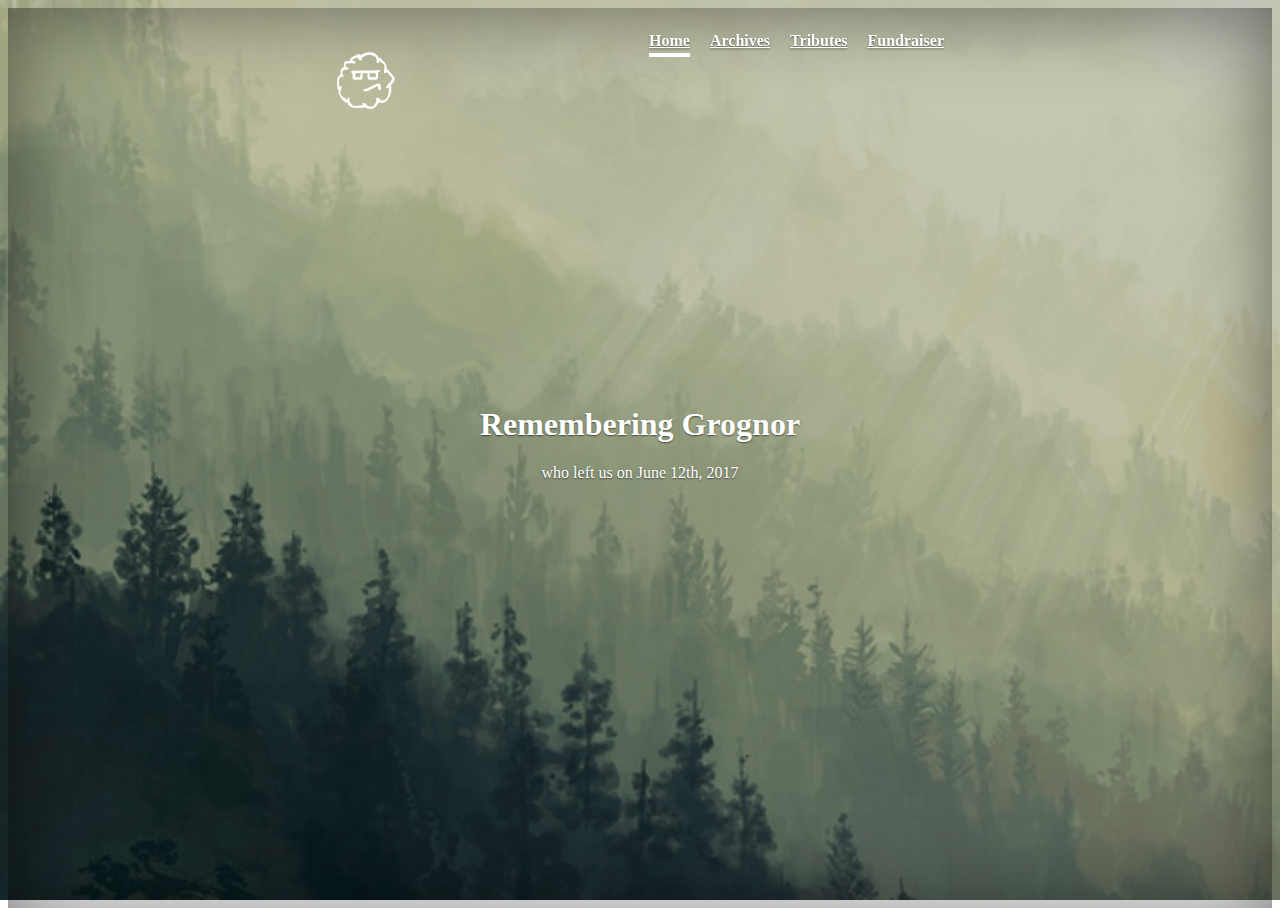
<file: index.html>
<!DOCTYPE html>
<html lang="en">
  <head>
    <meta charset="utf-8">
    <meta name="viewport" content="width=device-width, initial-scale=1, shrink-to-fit=no">
    <link rel="stylesheet" href="https://maxcdn.bootstrapcdn.com/bootstrap/4.0.0-beta/css/bootstrap.min.css" integrity="sha384-/Y6pD6FV/Vv2HJnA6t+vslU6fwYXjCFtcEpHbNJ0lyAFsXTsjBbfaDjzALeQsN6M" crossorigin="anonymous">
    <link href="css/cover.css" rel="stylesheet">
  </head>
  <body>
    <div class="site-wrapper">
      <div class="site-wrapper-inner">
        <div class="cover-container">
          <div class="masthead clearfix">
            <div class="inner">
              <h3 class="masthead-brand"><img src="img/grognor.png"></h3>
              <nav class="nav nav-masthead">
                <a class="nav-link active" href="#">Home</a>
                <a class="nav-link" href="archives.html">Archives</a>
                <a class="nav-link" href="tributes.html">Tributes</a>
                <a class="nav-link" href="fundraiser.html">Fundraiser</a>
              </nav>
            </div>
          </div>
          <div class="inner cover">
            <h1 class="cover-heading">Remembering Grognor</h1>
            <p class="lead">who left us on June 12th, 2017</p>
           
            <p class="lead">
              <a href="#" class="btn btn-lg btn-secondary" id="remember-button">Remember <span id="memory-count"></span></a>
              <img id="connie" src="img/connie.gif">
            </p>
          </div>
        </div>
      </div>
    </div>

    <script src="https://code.jquery.com/jquery-3.2.1.min.js" integrity="sha256-hwg4gsxgFZhOsEEamdOYGBf13FyQuiTwlAQgxVSNgt4=" crossorigin="anonymous"></script>
    <script src="https://cdnjs.cloudflare.com/ajax/libs/popper.js/1.11.0/umd/popper.min.js" integrity="sha384-b/U6ypiBEHpOf/4+1nzFpr53nxSS+GLCkfwBdFNTxtclqqenISfwAzpKaMNFNmj4" crossorigin="anonymous"></script>
    <script src="https://maxcdn.bootstrapcdn.com/bootstrap/4.0.0-beta/js/bootstrap.min.js" integrity="sha384-h0AbiXch4ZDo7tp9hKZ4TsHbi047NrKGLO3SEJAg45jXxnGIfYzk4Si90RDIqNm1" crossorigin="anonymous"></script>
    <script src="js/script.js"></script>
  </body>
</html>
</file>
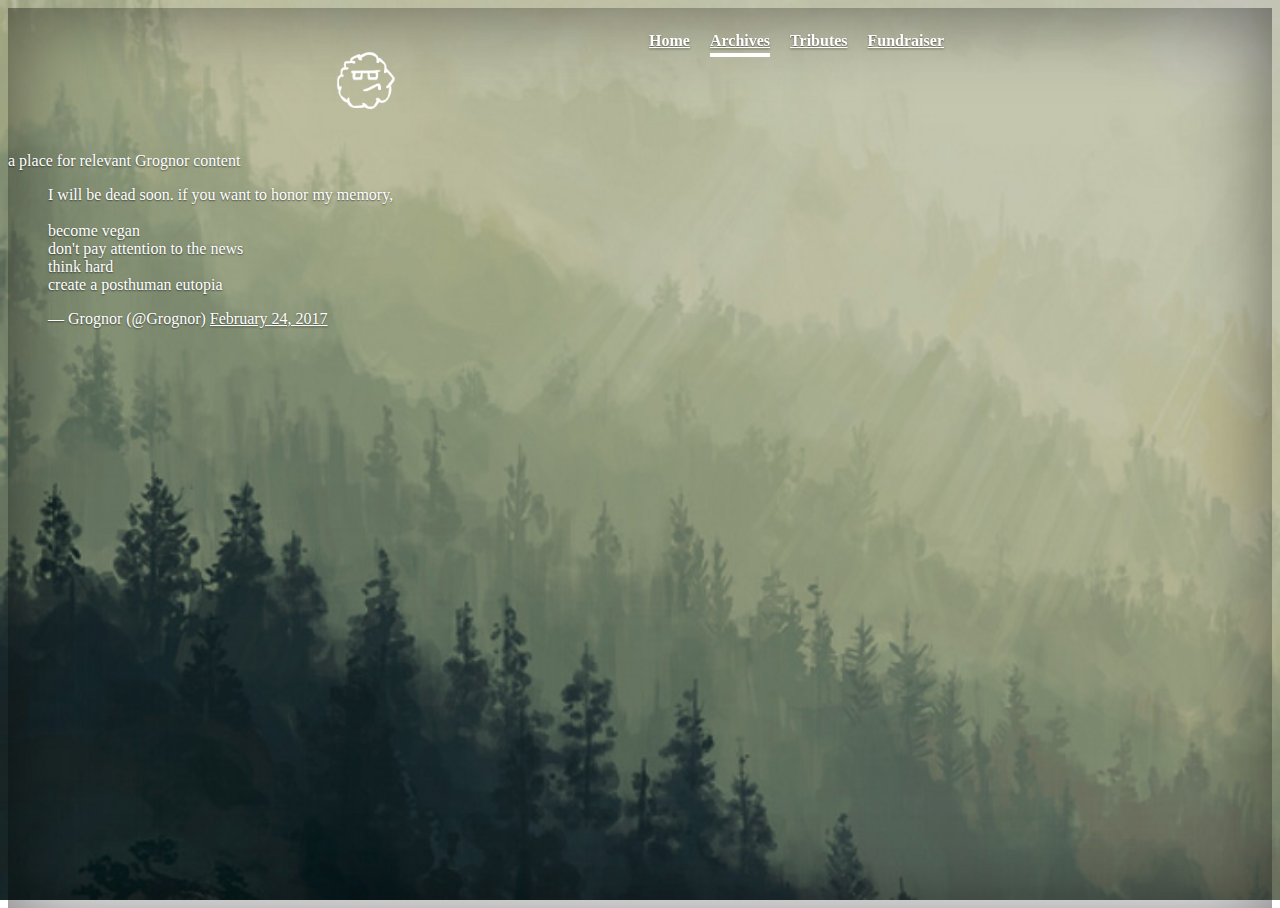
<file: archives.html>
<!DOCTYPE html>
<html lang="en">
  <head>
    <meta charset="utf-8">
    <meta name="viewport" content="width=device-width, initial-scale=1, shrink-to-fit=no">
    <link rel="stylesheet" href="https://maxcdn.bootstrapcdn.com/bootstrap/4.0.0-beta/css/bootstrap.min.css" integrity="sha384-/Y6pD6FV/Vv2HJnA6t+vslU6fwYXjCFtcEpHbNJ0lyAFsXTsjBbfaDjzALeQsN6M" crossorigin="anonymous">
    <link href="css/cover.css" rel="stylesheet">
  </head>
  <body>
    <div class="site-wrapper plainformat">
      <div class="site-wrapper-inner">
        <div class="cover-container">
          <div class="masthead clearfix">
            <div class="inner">
              <h3 class="masthead-brand"><img src="img/grognor.png"></h3>
              <nav class="nav nav-masthead">
                <a class="nav-link" href="index.html">Home</a>
                <a class="nav-link active" href="archives.html">Archives</a>
                <a class="nav-link" href="tributes.html">Tributes</a>
                <a class="nav-link" href="fundraiser.html">Fundraiser</a>
              </nav>
            </div>
          </div>
        </div>
        <div class="container">
          <div class="row">
            <div class="col">
              <p>a place for relevant Grognor content</p>
              <blockquote class="twitter-tweet" data-lang="en"><p lang="en" dir="ltr">I will be dead soon. if you want to honor my memory,<br><br>become vegan<br>don&#39;t pay attention to the news<br>think hard<br>create a posthuman eutopia</p>&mdash; Grognor (@Grognor) <a href="https://twitter.com/Grognor/status/834923683244347392">February 24, 2017</a></blockquote>
<script async src="//platform.twitter.com/widgets.js" charset="utf-8"></script>
              <br><br>
              <script src="https://pastebin.com/embed_js/xuVuVnhw"></script>
              <br><br>
            </div>
          </div>
        </div>
      </div>
    </div>

    <script src="https://code.jquery.com/jquery-3.2.1.min.js" integrity="sha256-hwg4gsxgFZhOsEEamdOYGBf13FyQuiTwlAQgxVSNgt4=" crossorigin="anonymous"></script>
    <script src="https://cdnjs.cloudflare.com/ajax/libs/popper.js/1.11.0/umd/popper.min.js" integrity="sha384-b/U6ypiBEHpOf/4+1nzFpr53nxSS+GLCkfwBdFNTxtclqqenISfwAzpKaMNFNmj4" crossorigin="anonymous"></script>
    <script src="https://maxcdn.bootstrapcdn.com/bootstrap/4.0.0-beta/js/bootstrap.min.js" integrity="sha384-h0AbiXch4ZDo7tp9hKZ4TsHbi047NrKGLO3SEJAg45jXxnGIfYzk4Si90RDIqNm1" crossorigin="anonymous"></script>
    <script src="js/script.js"></script>
  </body>
</html>
</file>
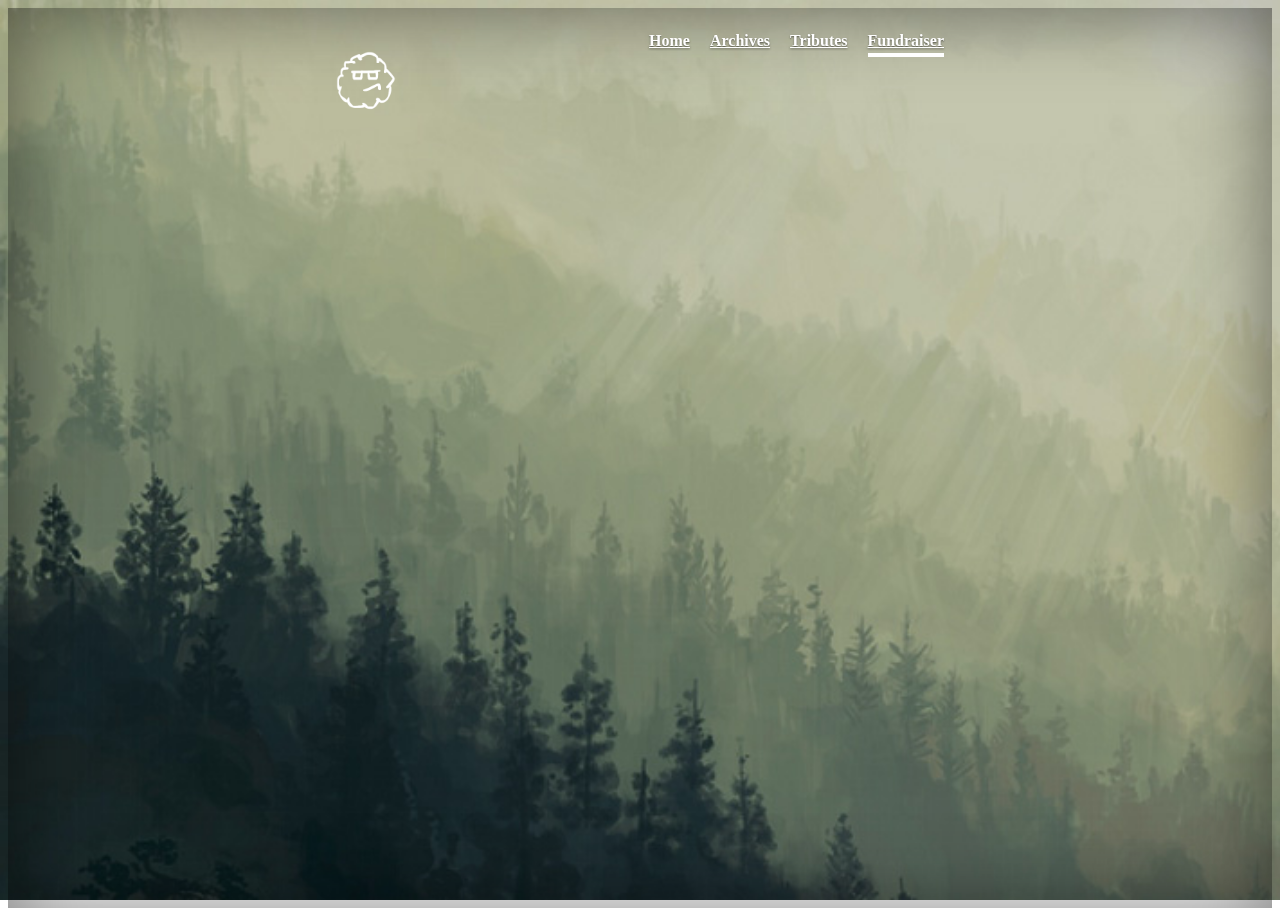
<file: fundraiser.html>
<!DOCTYPE html>
<html lang="en">
  <head>
    <meta charset="utf-8">
    <meta name="viewport" content="width=device-width, initial-scale=1, shrink-to-fit=no">
    <link rel="stylesheet" href="https://maxcdn.bootstrapcdn.com/bootstrap/4.0.0-beta/css/bootstrap.min.css" integrity="sha384-/Y6pD6FV/Vv2HJnA6t+vslU6fwYXjCFtcEpHbNJ0lyAFsXTsjBbfaDjzALeQsN6M" crossorigin="anonymous">
    <link href="css/cover.css" rel="stylesheet">
  </head>
  <body>
    <div class="site-wrapper plainformat">
      <div class="site-wrapper-inner">
        <div class="cover-container">
          <div class="masthead clearfix">
            <div class="inner">
              <h3 class="masthead-brand"><img src="img/grognor.png"></h3>
              <nav class="nav nav-masthead">
                <a class="nav-link" href="index.html">Home</a>
                <a class="nav-link" href="archives.html">Archives</a>
                <a class="nav-link" href="tributes.html">Tributes</a>
                <a class="nav-link active" href="fundraiser.html">Fundraiser</a>
              </nav>
            </div>
          </div>
        </div>
        <div class="container">
          <div class="row">
            <div class="col">
            <iframe src="https://www.youcaring.com/fundraiser-widget.aspx?frid=955648" width="260" height="398" frameborder="0"></iframe>
            </div>
          </div>
        </div>
      </div>
    </div>

    <script src="https://code.jquery.com/jquery-3.2.1.min.js" integrity="sha256-hwg4gsxgFZhOsEEamdOYGBf13FyQuiTwlAQgxVSNgt4=" crossorigin="anonymous"></script>
    <script src="https://cdnjs.cloudflare.com/ajax/libs/popper.js/1.11.0/umd/popper.min.js" integrity="sha384-b/U6ypiBEHpOf/4+1nzFpr53nxSS+GLCkfwBdFNTxtclqqenISfwAzpKaMNFNmj4" crossorigin="anonymous"></script>
    <script src="https://maxcdn.bootstrapcdn.com/bootstrap/4.0.0-beta/js/bootstrap.min.js" integrity="sha384-h0AbiXch4ZDo7tp9hKZ4TsHbi047NrKGLO3SEJAg45jXxnGIfYzk4Si90RDIqNm1" crossorigin="anonymous"></script>
    <script src="js/script.js"></script>
  </body>
</html>
</file>
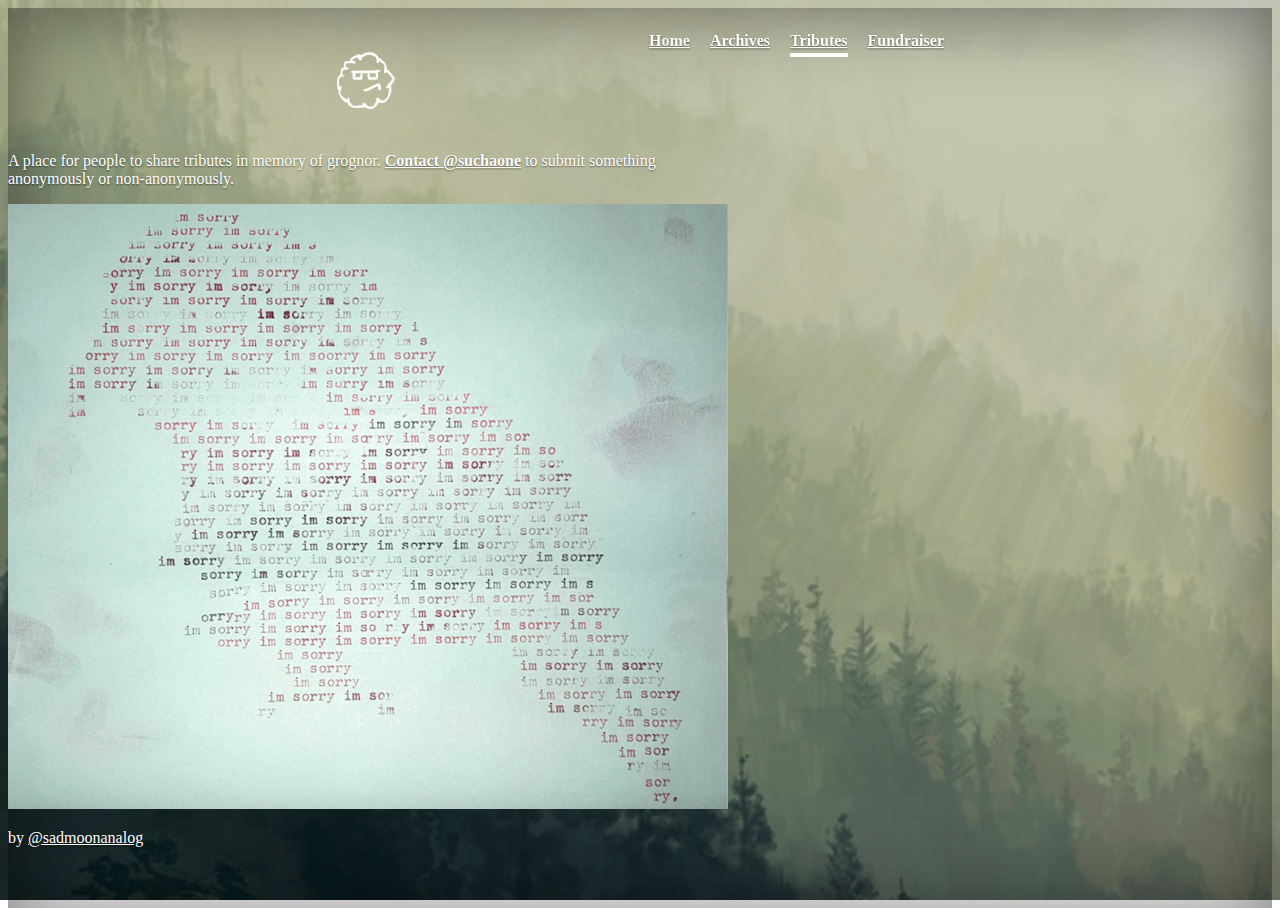
<file: tributes.html>
<!DOCTYPE html>
<html lang="en">
  <head>
    <meta charset="utf-8">
    <meta name="viewport" content="width=device-width, initial-scale=1, shrink-to-fit=no">
    <link rel="stylesheet" href="https://maxcdn.bootstrapcdn.com/bootstrap/4.0.0-beta/css/bootstrap.min.css" integrity="sha384-/Y6pD6FV/Vv2HJnA6t+vslU6fwYXjCFtcEpHbNJ0lyAFsXTsjBbfaDjzALeQsN6M" crossorigin="anonymous">
    <link href="css/cover.css" rel="stylesheet">
  </head>
  <body>
    <div class="site-wrapper plainformat">
      <div class="site-wrapper-inner">
        <div class="cover-container">
          <div class="masthead clearfix">
            <div class="inner">
              <h3 class="masthead-brand"><img src="img/grognor.png"></h3>
              <nav class="nav nav-masthead">
                <a class="nav-link" href="index.html">Home</a>
                <a class="nav-link" href="archives.html">Archives</a>
                <a class="nav-link active" href="tributes.html">Tributes</a>
                <a class="nav-link" href="fundraiser.html">Fundraiser</a>
              </nav>
            </div>
          </div>
        </div>
        <div class="container">
          <div class="row">
            <div class="col">
              <p>A place for people to share tributes in memory of grognor. <strong><a href="https://twitter.com/messages/compose?recipient_id=3610845615">Contact @suchaone</a></strong> to submit something anonymously or non-anonymously.</p>
              <img src="img/sorry.png">
              <p>by <a href="https://twitter.com/sadmoonanalog">@sadmoonanalog</a></p>
            </div>
          </div>
        </div>
      </div>
    </div>

    <script src="https://code.jquery.com/jquery-3.2.1.min.js" integrity="sha256-hwg4gsxgFZhOsEEamdOYGBf13FyQuiTwlAQgxVSNgt4=" crossorigin="anonymous"></script>
    <script src="https://cdnjs.cloudflare.com/ajax/libs/popper.js/1.11.0/umd/popper.min.js" integrity="sha384-b/U6ypiBEHpOf/4+1nzFpr53nxSS+GLCkfwBdFNTxtclqqenISfwAzpKaMNFNmj4" crossorigin="anonymous"></script>
    <script src="https://maxcdn.bootstrapcdn.com/bootstrap/4.0.0-beta/js/bootstrap.min.js" integrity="sha384-h0AbiXch4ZDo7tp9hKZ4TsHbi047NrKGLO3SEJAg45jXxnGIfYzk4Si90RDIqNm1" crossorigin="anonymous"></script>
    <script src="js/script.js"></script>
  </body>
</html>
</file>
<file: css/cover.css>
/*
 * Globals
 */

/* Links */
a,
a:focus,
a:hover {
  color: #fff;
}

/* Custom default button */
.btn-secondary,
.btn-secondary:hover,
.btn-secondary:focus {
  color: #879276;
  text-shadow: none; /* Prevent inheritance from `body` */
  background-color: #fff;
  border: .05rem solid #fff;
}


/*
 * Base structure
 */

html,
body {
  height: 100%;
  background: url("../img/banner-dark.jpg");
  background-size: cover;
  background-attachment: fixed;
}
body {
  color: #fff;
  text-align: center;
  text-shadow: 0 .05rem .1rem rgba(0,0,0,.5);
}

/* Extra markup and styles for table-esque vertical and horizontal centering */
.site-wrapper {
  display: table;
  width: 100%;
  height: 100%; /* For at least Firefox */
  min-height: 100%;
  -webkit-box-shadow: inset 0 0 5rem rgba(0,0,0,.5);
          box-shadow: inset 0 0 5rem rgba(0,0,0,.5);
}
.site-wrapper-inner {
  display: table-cell;
  vertical-align: top;
}
.cover-container {
  margin-right: auto;
  margin-left: auto;
}

/* Padding for spacing */
.inner {
  padding: 2rem;
}


/*
 * Header
 */

.masthead {
  margin-bottom: 2rem;
  z-index: 99;
}

.masthead-brand {
  margin-bottom: 0;
}

.masthead-brand img {
  width: 60px;
}

.nav-masthead .nav-link {
  padding: .25rem 0;
  font-weight: bold;
  color: white;
  background-color: transparent;
  border-bottom: .25rem solid transparent;
}

.nav-masthead .nav-link:hover,
.nav-masthead .nav-link:focus {
  border-bottom-color: rgba(255,255,255,.25);
}

.nav-masthead .nav-link + .nav-link {
  margin-left: 1rem;
}

.nav-masthead .active {
  color: #fff;
  border-bottom-color: #fff;
}

@media (min-width: 48em) {
  .masthead-brand {
    float: left;
  }
  .nav-masthead {
    float: right;
  }
}


/*
 * Cover
 */

.cover {
  padding: 0 1.5rem;
}
.cover .btn-lg {
  padding: .75rem 1.25rem;
  font-weight: bold;
  margin-top: 1em;
}

.cover .btn-lg span {
  color: #3d4e44;
  margin-left: 1.25rem;
}


/*
 * Footer
 */

.mastfoot {
  color: rgba(255,255,255,.5);
}

#connie {
  visibility: hidden;
  position: absolute;
  top: 0;
  left: 0;
  width: 45px;
}

#connie.animated {
  transition: all 5s linear;
  -moz-transition: all 5s linear;
  -webkit-transition: all 5s linear;
}

#remember-button {
  opacity: 0;
}

.EmbeddedTweet, .twitter-tweet-rendered, .EmbeddedTweet-tweet {
  width: 100% !important;
  text-shadow: none;
  max-width: none !important;
}

.embedPastebin {
  text-shadow: none;
}

.nav {
  padding: 0 15px;
  border-radius: 26px;
  -moz-border-radius: 26px;
  -webkit-border-radius: 26px;
  margin-right: -15px;
  -webkit-transition: .5s;
  -moz-transition: .5s;
  transition: .5s;
}

.nav.scrolling {
  background: rgba(56, 72, 69, 0.55);
}


/*
 * Affix and center
 */

@media (min-width: 40em) {
  /* Pull out the header and footer */
  .masthead {
    position: fixed;
    top: 0;
  }
  .mastfoot {
    position: fixed;
    bottom: 0;
  }
  /* Start the vertical centering */
  .site-wrapper-inner {
    vertical-align: middle;
  }
  /* Handle the widths */
  .masthead,
  .mastfoot,
  .cover-container {
    width: 100%; /* Must be percentage or pixels for horizontal alignment */
  }
}


@media (min-width: 62em) {
  .masthead,
  .mastfoot,
  .cover-container {
    width: 42rem;
  }
}

.plainformat .container {
  text-align: left;
  width: 42rem;
}

@media (min-width: 40em) {
  .plainformat .site-wrapper-inner {
    display: block;
    margin-top: 9rem;
  }
}
</file>
